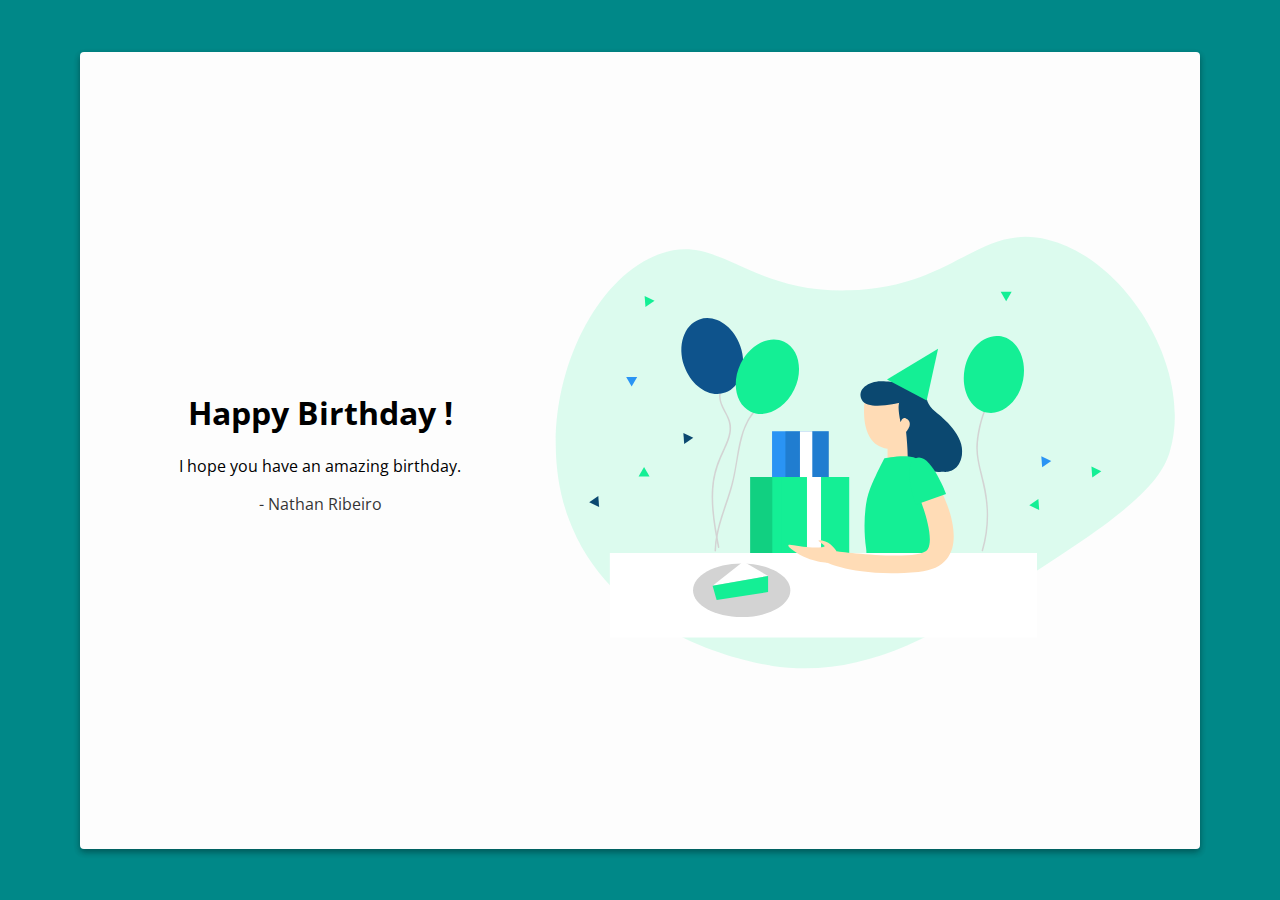
<file: Birthday Card/index.html>
<!DOCTYPE html>
<html lang="en">
<head>
    <meta charset="UTF-8">
    <meta http-equiv="X-UA-Compatible" content="IE=edge">
    <meta name="viewport" content="width=device-width, initial-scale=1.0">
    <link rel="stylesheet" href="./index.css">
    <link
    href="https://fonts.googleapis.com/css2?family=Open+Sans:wght@300&display=swap"
    rel="stylesheet"
  />
    <title>Happy Birthday</title>
</head>
<body>
    <div class="card">
        <img src="./birthday.svg" alt="birthday" class="birthday">
        <div class="text">
            <h1>Happy Birthday !</h1>
            <p>I hope you have an amazing birthday.</p>
            <p class="muted">- Nathan Ribeiro</p>
        </div>
        <div class="space"></div>
    </div>
</body>
</html>
</file>
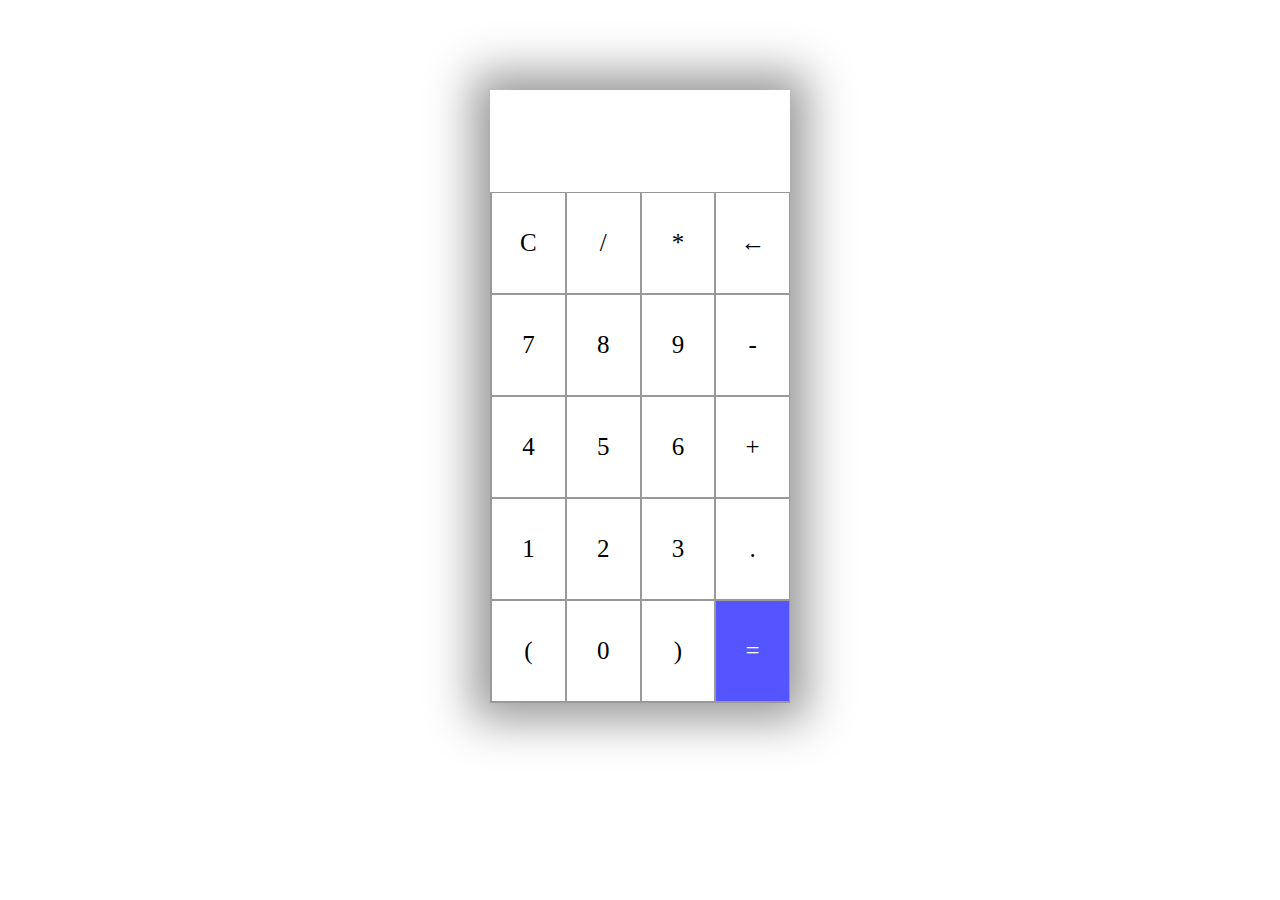
<file: Calculator/index.html>
<html lang="en">
    <!-- HEAD -->
    <head>
        <meta charset="UTF-8">
        <meta name="viewport" content="width-device-width, initial-scale=1.0">
        <title>Document</title>
        <link rel="stylesheet" href="style.css">
    </head>
    <!-- BODY -->
    <body>
        <section>
            <div class="container">
                <div id="display"></div>
                <div class="buttons">
                    <div class="button">C</div>
                    <div class="button">/</div>
                    <div class="button">*</div>
                    <div class="button">&larr;</div>
                    <div class="button">7</div>
                    <div class="button">8</div>
                    <div class="button">9</div>
                    <div class="button">-</div>
                    <div class="button">4</div>
                    <div class="button">5</div>
                    <div class="button">6</div>
                    <div class="button">+</div>
                    <div class="button">1</div>
                    <div class="button">2</div>
                    <div class="button">3</div>
                    <div class="button">.</div>
                    <div class="button">(</div>
                    <div class="button">0</div>
                    <div class="button">)</div>
                    <div id="equal" class="button">=</div>
                </div>
            </div>
        </section>
        <script src="index.js"></script>
    </body>
</html>
</file>
<file: Birthday Card/index.css>
body{
    background: #008888;
    display: grid;
    place-items: center;
    height:100vh;
    margin:0;
    font-family: 'Open Sans', sans-serif;
}

.card{
    background: #fdfdfd;
    border-radius: 4px;
    height: 85vh;
    width: 85vw;
    box-shadow: 0 3px 6px rgba(0, 0, 0, 0.16), 0 3px 6px rgba(0, 0, 0, 0.23);
    text-align: center;
    display: flex;
    flex-direction: column;
    justify-content: center;
    /* to attend media condition */
    align-items: center;
    padding: 1em;
    overflow: hidden;
}

* {
    transition: all 0.2s ease-in-out;
}

@media only screen and (min-width: 1000px){
    .card{
        flex-direction: row-reverse;
        justify-content: space-between;
    }
    .card img.birthday{
        width: 100%;
        max-width: 50vw;
        max-height: unset;
    }
}

@media only screen and (max-height: 640px){
    .card{
        flex-direction: row-reverse;
        justify-content: space-between;
    }
    .card img.birthday{
        width: 100%;
        max-width: 50vw;
        max-height: unset;
    }
}

.text{
    padding: 1em;
}

img.birthday{
    max-height: 40vh;
}

.muted{
    opacity: 0.8;
}

.space{
    height: 100px;
}
</file>
<file: Calculator/style.css>
.container{
    max-width:300px;
    margin: 10vh auto 0 auto;
    box-shadow: 0px 0px 43px 17px rgba(153, 153, 153, 1); 
}

#display{
    text-height: right;
    height: 70px;
    line-height: 70px;
    padding: 16px 8px;
    font-size: 25px;
}

.buttons{
    display: grid;
    border-bottom: 1px solid #999;
    border-left: 1px solid #999;
    grid-template-columns: 1fr 1fr 1fr 1fr;
}

.buttons > div{
    border-top: 1px solid #999;
    border-right: 1px solid #999;
}

.button{
    border: 0.5px solid #999;
    line-height: 100px;
    text-align: center;
    font-size: 25px;
    cursor: pointer;
}

#equal{
    background-color: #5555ff;
    color: white;
}

.button:hover{
    background-color: #323330;
    color:white;
    transition: 0.5s ease-in-out;
}
</file>
